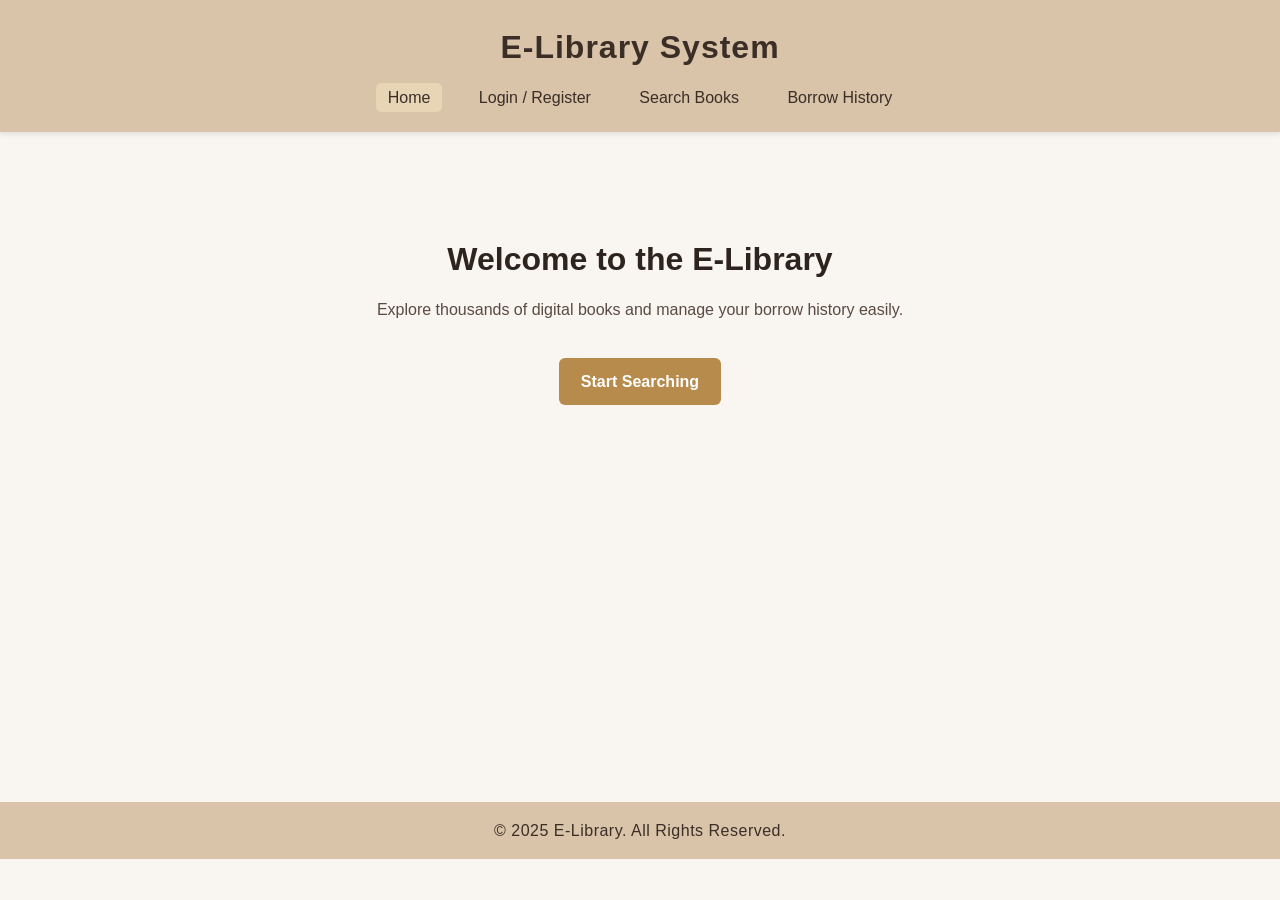
<file: index.html>
<!DOCTYPE html>
<html lang="en">
<head>
    <meta charset="UTF-8">
    <meta name="viewport" content="width=device-width, initial-scale=1.0">
    <title>E-Library | Home</title>
    <link rel="stylesheet" href="css/style.css">
    <script src="js/script.js" defer> </script>
</head>
<body>
    <header>
        <h1 id ="Library">E-Library System</h1>
        <nav>
            <a href="index.html" class="active">Home</a>
            <a href="login.html">Login / Register</a>
            <a href="search.html">Search Books</a>
            <a href="history.html">Borrow History</a>
        </nav>
    </header>

    <main>
        <section class="hero">
            <h2>Welcome to the E-Library</h2>
            <p>Explore thousands of digital books and manage your borrow history easily.</p>
            <a href="search.html" class="btn">Start Searching</a>
        </section>
    </main>

    <footer>
        <p>&copy; 2025 E-Library. All Rights Reserved.</p>
    </footer>
</body>
</html>
</file>
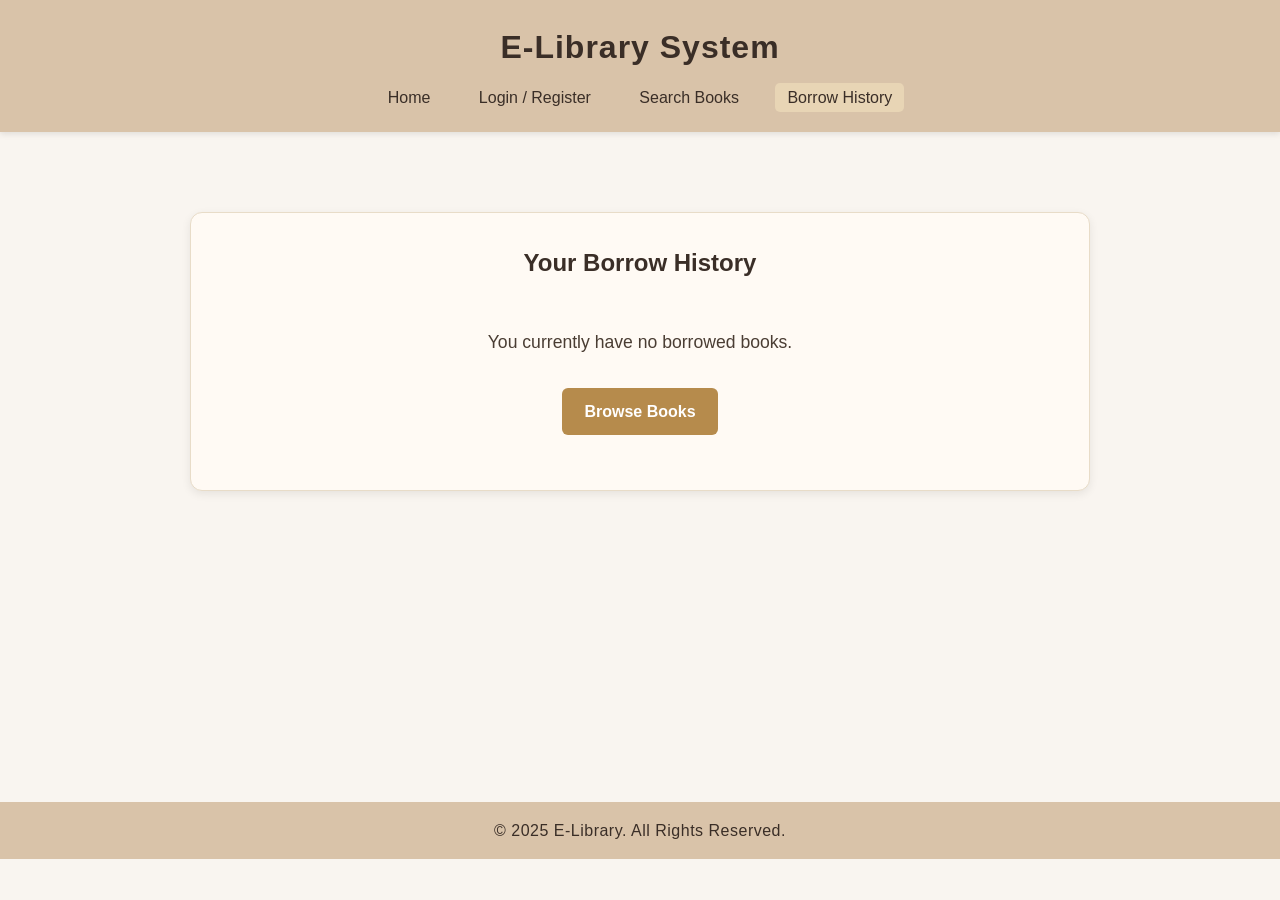
<file: history.html>
<!DOCTYPE html>
<html lang="en">
<head>
    <meta charset="UTF-8">
    <meta name="viewport" content="width=device-width, initial-scale=1.0">
    <title>E-Library | Borrow History</title>
    <link rel="stylesheet" href="css/style.css">
    <script src="js/history.js" defer></script>
</head>

<body>

<header>
    <h1>E-Library System</h1>
    <nav>
        <a href="index.html">Home</a>
        <a href="login.html">Login / Register</a>
        <a href="search.html">Search Books</a>
        <a href="history.html" class="active">Borrow History</a>
    </nav>
</header>

<main>
    <section class="history-section">
        <h2>Your Borrow History</h2>

        <!-- رسالة إذا ما عنده استعارات -->
        <div id="noBooks" class="no-books" style="display:none;">
            <p style="font-size:1.1em; color:#4a3d33; margin-bottom:15px;">
                You currently have no borrowed books.
            </p>
            <a href="search.html" class="btn">Browse Books</a>
        </div>

        <!-- الجدول -->
        <table id="historyTable" style="display:none;">
            <thead>
                <tr>
                    <th>Book Title</th>
                    <th>Borrow Date</th>
                    <th>Return Date</th>
                    <th>Status</th>
                    <th>Action</th>
                </tr>
            </thead>

            <tbody id="historyBody"></tbody>
        </table>

    </section>
</main>

<footer>
    <p>&copy; 2025 E-Library. All Rights Reserved.</p>
</footer>

</body>
</html>
</file>
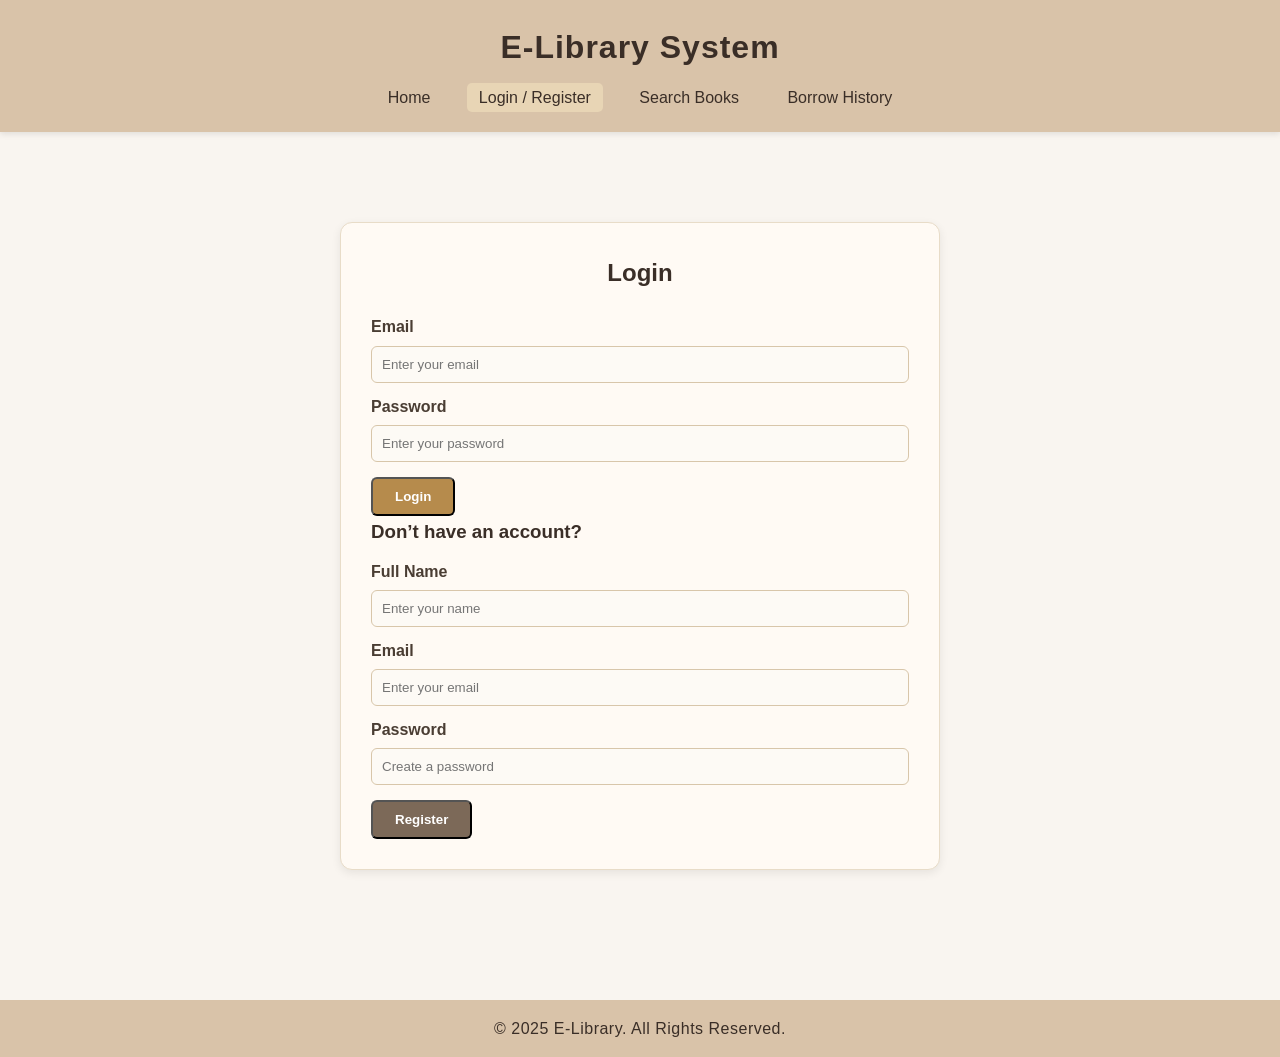
<file: login.html>
<!DOCTYPE html>
<html lang="en">
<head>
    <meta charset="UTF-8">
    <meta name="viewport" content="width=device-width, initial-scale=1.0">
    <title>E-Library | Login</title>
    <link rel="stylesheet" href="css/style.css">
    <script src="js/login-register.js" defer> </script>
</head>
<body>
<header>
    <h1>E-Library System</h1>
    <nav>
        <a href="index.html">Home</a>
        <a href="login.html" class="active">Login / Register</a>
        <a href="search.html">Search Books</a>
        <a href="history.html">Borrow History</a>
    </nav>
</header>
<main>
    <div id="loginSuccessScreen" 
     style="display:none; text-align:center; padding:40px;">

    <h2 style="color:#3a2e27; margin-bottom:15px;">🎉 Login Successful!</h2>

    <p style="color:#5a4a42; font-size:1.1em; margin-bottom:25px;">
        Welcome back! You can now explore our library and borrow books instantly.
    </p>

    <a href="search.html" class="btn">Start Searching</a>
</div>
<section class="form-section">
    <h2>Login</h2>
    <div id="loginErrorMsg" class="error-message" style="display:none;">
</div>
    <form id="loginForm">
        <label>Email</label>
        <input type="email" placeholder="Enter your email" name="login_email" required>

        <label>Password</label>
        <input type="password" placeholder="Enter your password" name="login_password" required>

        <button type="submit" class="btn">Login</button>
    </form>

    <h3>Don’t have an account?</h3>

    
    <div id="registerSuccessMsg" class="success-message" style="display:none;">
        ✔️ Account created successfully! You can now log in.
    </div>

    <form id="registerForm">
        <label>Full Name</label>
        <input type="text" placeholder="Enter your name" name="register_fullname" required>

        <label>Email</label>
        <input type="email" placeholder="Enter your email" name="register_email" required>

        <label>Password</label>
        <input type="password" placeholder="Create a password" name="register_password" required>

        <button type="submit" class="btn secondary">Register</button>
    </form>
</section>

</main>

<footer>
    <p>&copy; 2025 E-Library. All Rights Reserved.</p>
</footer>
 
</head>
</body>
</html>
</file>
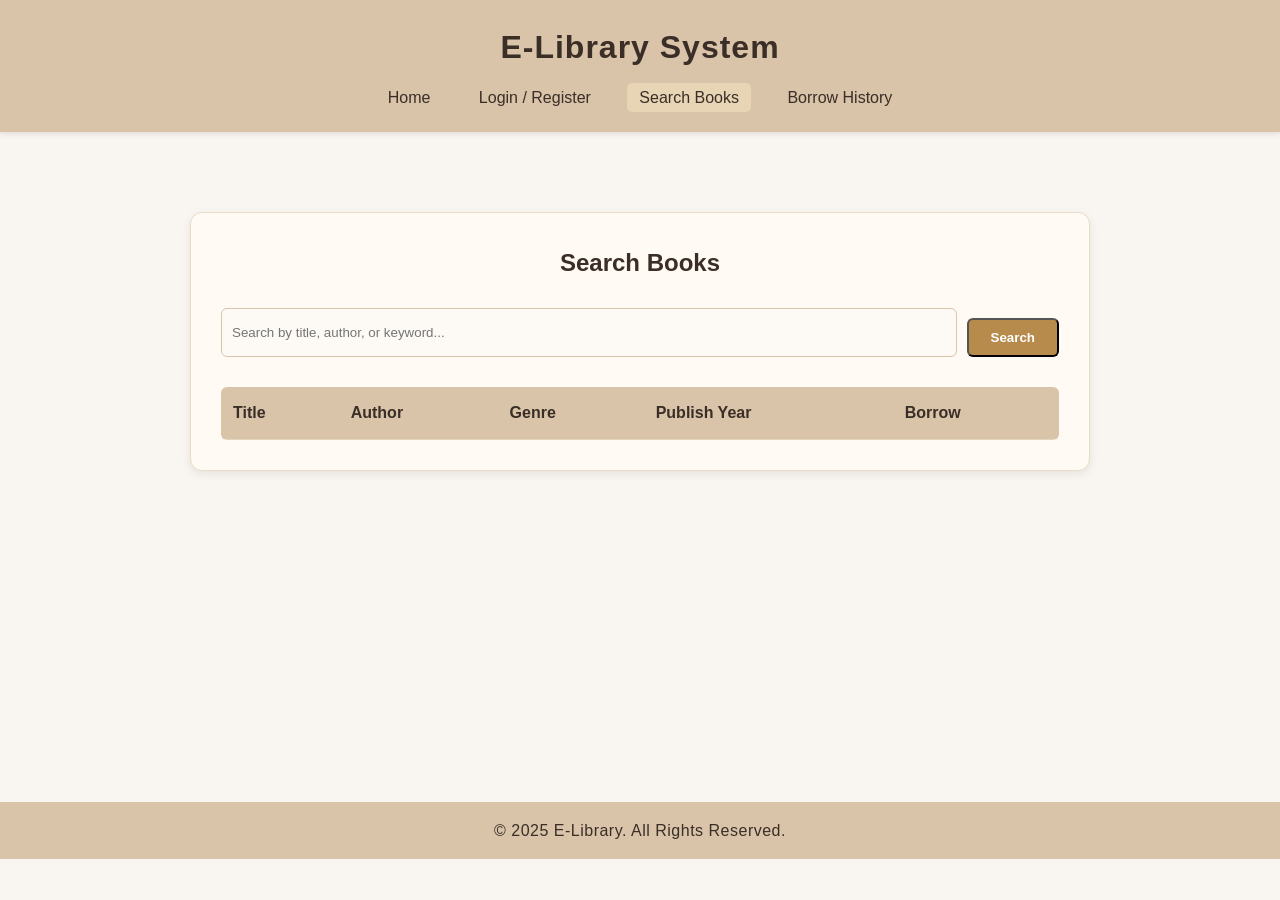
<file: search.html>
<!DOCTYPE html>
<html lang="en">
<head>
    <meta charset="UTF-8">
    <meta name="viewport" content="width=device-width, initial-scale=1.0">
    <title>E-Library | Search Books</title>
    <link rel="stylesheet" href="css/style.css">
    <script src="js/books.js"></script>
</head>
<body>
<header>
    <h1>E-Library System</h1>
    <nav>
        <a href="index.html">Home</a>
        <a href="login.html">Login / Register</a>
        <a href="search.html" class="active">Search Books</a>
        <a href="history.html">Borrow History</a>
    </nav>
</header>

<main>
    <section class="search-section">
        <h2>Search Books</h2>
        <form class="search-form">
            <input type="text" placeholder="Search by title, author, or keyword..." required>
            <button type="submit" class="btn">Search</button>
        </form>

        <table>
            <thead>
                <tr>
                    <th>Title</th>
                    <th>Author</th>
                    <th>Genre</th>
                    <th>Publish Year</th>
                    <th>Borrow</th>
                </tr>
            </thead>
            <tbody id="booksBody"></tbody>
                
          
        </table>
    </section>
</main>

<footer>
    <p>&copy; 2025 E-Library. All Rights Reserved.</p>
</footer>
</body>
</html>
</file>
<file: css/style.css>
* {
    box-sizing: border-box;
    margin: 0;
    padding: 0;
    font-family: "Segoe UI", Arial, sans-serif;
}

body {
    background-color: #f9f5f0; 
    color: #3a2e27;
    line-height: 1.7;
}


header {
    background-color: #d9c3a9; 
    color: #3a2e27;
    padding: 20px;
    text-align: center;
    box-shadow: 0 2px 6px rgba(0,0,0,0.1);
}

header h1 {
    margin-bottom: 10px;
    letter-spacing: 1px;
    font-weight: 700;
}

nav {
    margin-top: 5px;
}

nav a {
    color: #3a2e27;
    text-decoration: none;
    margin: 0 10px;
    padding: 6px 12px;
    border-radius: 5px;
    transition: 0.3s;
    font-weight: 500;
}

nav a:hover,
nav a.active {
    background-color: #e8d5b5;
}


main {
    padding: 40px 10%;
    min-height: 70vh;
}

.hero {
    text-align: center;
    padding: 60px 0;
}

.hero h2 {
    font-size: 2em;
    margin-bottom: 10px;
    color: #2e241e;
}

.hero p {
    color: #5a4a42;
    max-width: 600px;
    margin: 0 auto 20px;
}

.btn {
    background-color: #b68b4c; 
    color: white;
    padding: 10px 22px;
    text-decoration: none;
    display: inline-block;
    border-radius: 6px;
    margin-top: 15px;
    transition: 0.3s;
    font-weight: 600;
}

.btn:hover {
    background-color: #a1773d;
}

.btn.secondary {
    background-color: #7c6958;
}

.btn.secondary:hover {
    background-color: #6b5a4d;
}


.form-section {
    max-width: 600px;
    margin: 50px auto;
    background: #fffaf4;
    padding: 30px;
    border-radius: 12px;
    box-shadow: 0 3px 10px rgba(0,0,0,0.08);
    border: 1px solid #e8dcc8;
}

.form-section h2 {
    text-align: center;
    margin-bottom: 20px;
    color: #3a2e27;
}

label {
    display: block;
    margin-top: 10px;
    font-weight: bold;
    color: #4a3d33;
}

input {
    width: 100%;
    padding: 10px;
    margin-top: 5px;
    border: 1px solid #d8c6aa;
    border-radius: 6px;
    background-color: #fdfaf5;
    color: #3a2e27;
}


.search-section, .history-section {
    background: #fffaf4;
    padding: 30px;
    border-radius: 12px;
    box-shadow: 0 3px 10px rgba(0,0,0,0.08);
    margin: 40px auto;
    max-width: 900px;
    border: 1px solid #e8dcc8;
}

.search-section h2,
.history-section h2 {
    color: #3a2e27;
    margin-bottom: 20px;
    text-align: center;
}

.search-form {
    display: flex;
    gap: 10px;
    margin-bottom: 30px;
}

.search-form input {
    flex: 1;
    background-color: #fdfaf5;
    border: 1px solid #d8c6aa;
    border-radius: 6px;
    padding: 10px;
}

table {
    width: 100%;
    border-collapse: collapse;
    margin-top: 15px;
    background: #fffdf8;
    border-radius: 6px;
    overflow: hidden;
}

th, td {
    padding: 12px;
    border-bottom: 1px solid #e3d5bd;
    text-align: left;
}

th {
    background-color: #d9c3a9;
    color: #3a2e27;
}

tr:hover {
    background-color: #f4ede3;
}

/* ===== FOOTER ===== */
footer {
    background-color: #d9c3a9;
    color: #3a2e27;
    text-align: center;
    padding: 15px;
    width: 100%;
    margin-top: 40px;
    font-weight: 500;
    letter-spacing: 0.5px;
}
.success-message {
    background: #e8d5b5;
    color: #3a2e27;
    padding: 12px 16px;
    border-radius: 8px;
    border: 1px solid #d8c6aa;
    margin-bottom: 15px;
    font-weight: 600;
    text-align: center;
    box-shadow: 0 2px 6px rgba(0,0,0,0.08);
}
.error-message {
    background: #f8d7da;
    color: #842029;
    padding: 12px 16px;
    border-radius: 8px;
    border: 1px solid #f5c2c7;
    margin-bottom: 15px;
    font-weight: 600;
    text-align: center;
}
.hidden {
    display: none;
}

.no-books {
    text-align: center;
    padding: 25px;
}

.return-disabled {
    opacity: 0.5;
    cursor: not-allowed;
}
</file>
